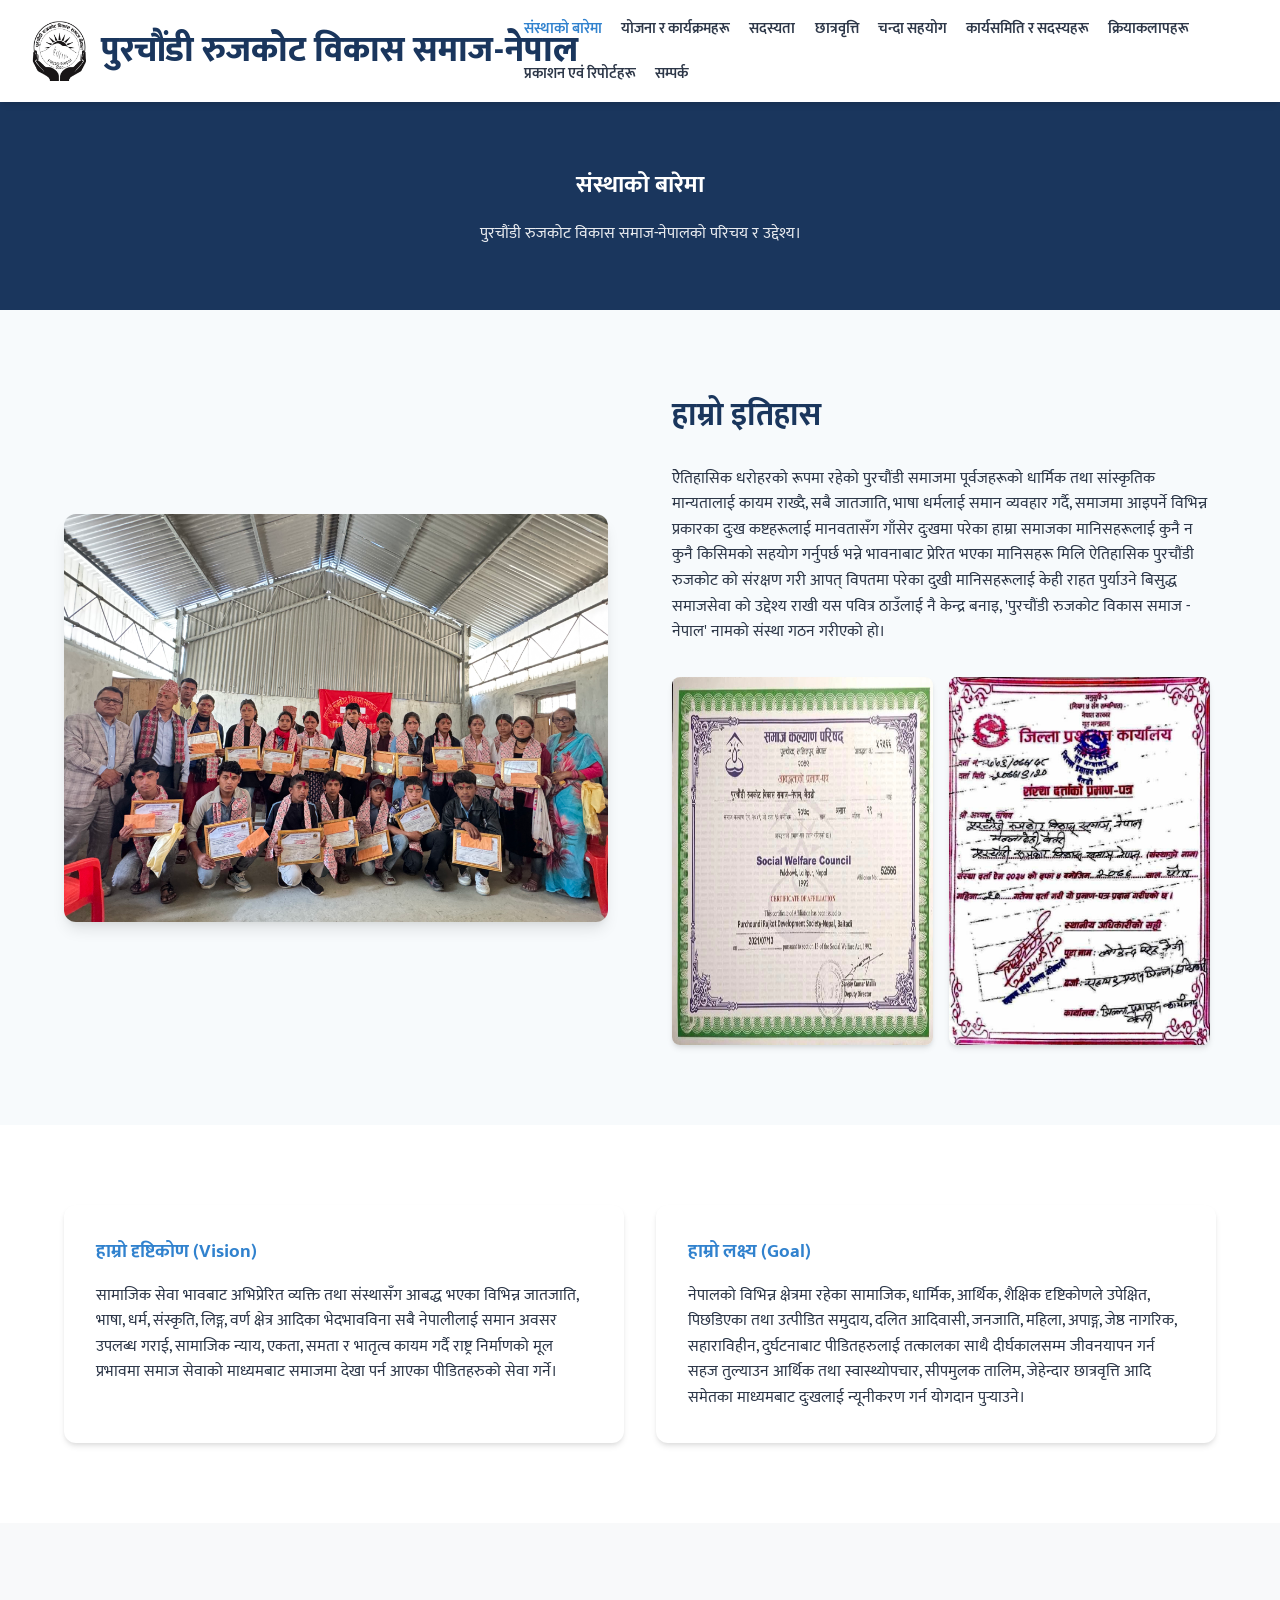
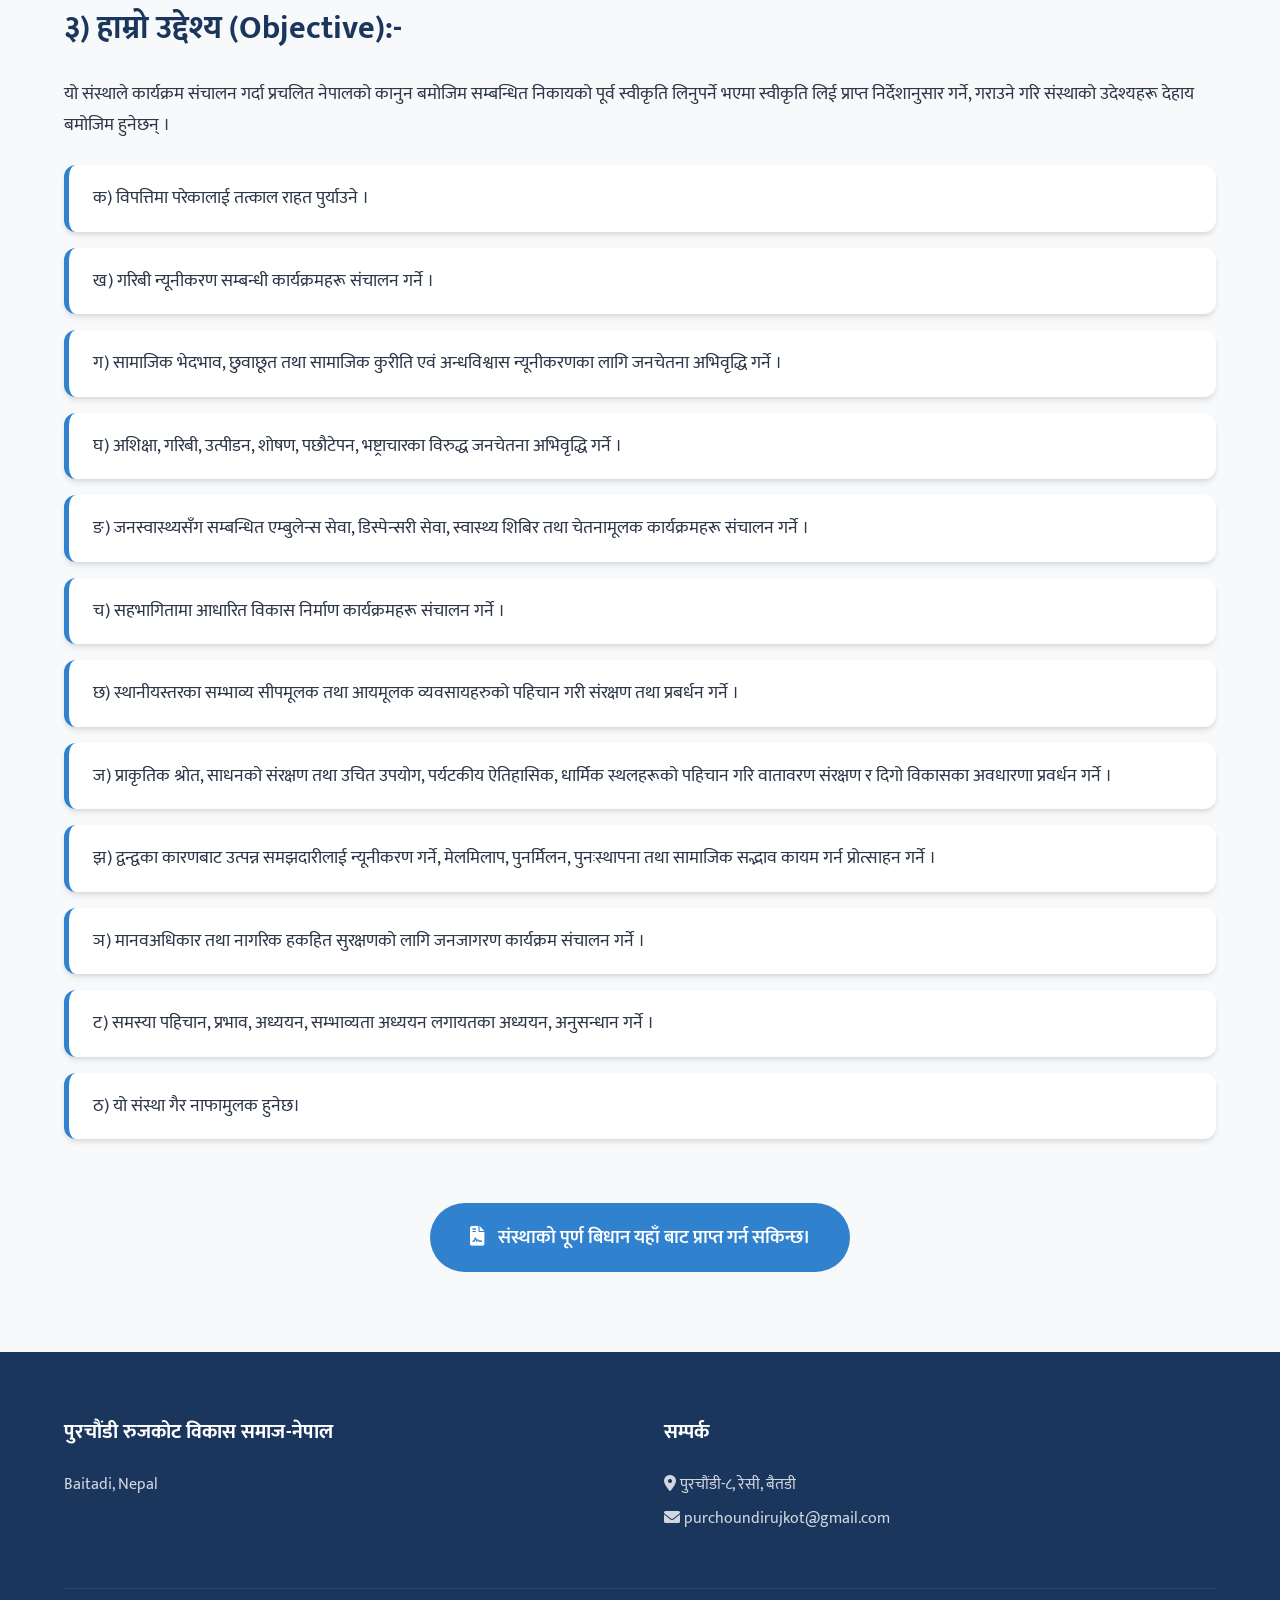
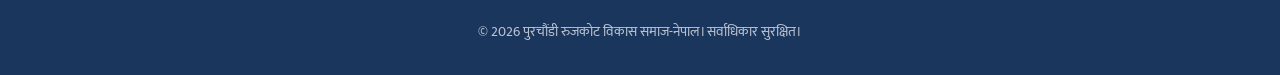
<file: Pages/about.html>
<!DOCTYPE html>
<html lang="ne">

<head>
    <meta charset="UTF-8">
    <meta name="viewport" content="width=device-width, initial-scale=1.0">
    <title>हाम्रो बारेमा | पुरचौंडी रुजकोट विकास समाज-नेपाल</title>

    <!-- Google Fonts -->
    <link rel="preconnect" href="https://fonts.googleapis.com">
    <link rel="preconnect" href="https://fonts.gstatic.com" crossorigin>
    <link href="https://fonts.googleapis.com/css2?family=Mukta:wght@200;300;400;500;600;700;800&display=swap"
        rel="stylesheet">

    <!-- Site Data -->
    <script src="../js/data.js?v=1.0.1"></script>

    <!-- Custom CSS -->
    <link rel="stylesheet" href="../css/style.css?v=1.0.1">

    <!-- Font Awesome -->
    <link rel="stylesheet" href="https://cdnjs.cloudflare.com/ajax/libs/font-awesome/6.0.0/css/all.min.css">
</head>

<body>

    <!-- Header Section -->
    <header>
        <div class="container">
            <nav>
                <div class="logo">
                    <a href="../index.html" class="logo-container">
                        <img src="../images/logo.png" alt="PRDS Nepal Logo">
                        <div class="logo-text">
                            <h1 data-content="settings.siteName">पुरचौंडी रुजकोट विकास समाज-नेपाल</h1>
                            <p data-content="settings.siteSubName"></p>
                        </div>
                    </a>
                </div>
                <ul class="nav-links" id="navLinks">
                    <li><a href="about.html" class="active">संस्थाको बारेमा</a></li>
                    <li><a href="programs.html">योजना र कार्यक्रमहरू</a></li>
                    <li><a href="membership.html">सदस्यता</a></li>
                    <li><a href="scholarship.html">छात्रवृत्ति</a></li>
                    <li><a href="donations.html">चन्दा सहयोग</a></li>
                    <li><a href="committee.html">कार्यसमिति र सदस्यहरू</a></li>
                    <li><a href="activities.html">क्रियाकलापहरू</a></li>
                    <li><a href="reports.html">प्रकाशन एवं रिपोर्टहरू</a></li>
                    <li><a href="contact.html">सम्पर्क</a></li>
                </ul>
                <div class="mobile-menu-btn" onclick="toggleMenu()">
                    <i class="fas fa-bars"></i>
                </div>
            </nav>
        </div>
    </header>

    <!-- Page Header -->
    <section style="background: var(--primary-color); color: white; padding: 4rem 0; text-align: center;">
        <div class="container">
            <h1 data-content="about.pageTitle">संस्थाको बारेमा</h1>
            <p data-content="about.pageSubtitle" style="margin-top: 1rem; opacity: 0.9;">पुरचौंडी रुजकोट विकास
                समाज-नेपालको परिचय र उद्देश्य।</p>
        </div>
    </section>

    <!-- About Main Content -->
    <section>
        <div class="container">
            <div style="display: flex; flex-wrap: wrap; gap: 4rem; align-items: center;">
                <div style="flex: 1; min-width: 300px;">
                    <img src="../images/about-main.jpg" alt="About PRDS"
                        style="border-radius: var(--radius); box-shadow: var(--shadow-lg);">
                </div>
                <div style="flex: 1; min-width: 300px;">
                    <h2 data-content="about.historyTitle"
                        style="font-size: 2rem; color: var(--primary-color); margin-bottom: 1.5rem;">हाम्रो इतिहास</h2>
                    <p data-content="about.historyText">
                        PRDS-Nepal को स्थापना स्थानीय युवाहरूको सक्रियतामा भएको हो। यसले विगत केही वर्षदेखि पुरचौंडी
                        क्षेत्रमा विभिन्न सामाजिक र विकासमूलक कार्यहरू गर्दै आएको छ।
                    </p>
                    <div style="display: flex; gap: 1rem; margin-top: 2rem;">
                        <img src="../images/socialwelfare.jpeg" alt="Social Welfare Certificate" style="width: 48%; border-radius: 8px; box-shadow: var(--shadow); cursor: pointer;" onclick="window.open(this.src)">
                        <img src="../images/registration.jpeg" alt="Registration Certificate" style="width: 48%; border-radius: 8px; box-shadow: var(--shadow); cursor: pointer;" onclick="window.open(this.src)">
                    </div>
                </div>
            </div>
        </div>
    </section>

    <!-- Vision & Mission -->
    <section style="background: white;">
        <div class="container">
            <div class="card-grid">
                <!-- Card 1 -->
                <div class="card" style="padding: 2rem;">
                    <h3 data-content="about.visionTitle" style="color: var(--accent-color); margin-bottom: 1rem;">हाम्रो
                        दृष्टिकोण</h3>
                    <p data-content="about.visionText">एक समृद्ध, शिक्षित र स्वस्थ रुजकोट समाजको निर्माण।</p>
                </div>
                <!-- Card 2 -->
                <div class="card" style="padding: 2rem;">
                    <h3 data-content="about.missionTitle" style="color: var(--accent-color); margin-bottom: 1rem;">
                        हाम्रो लक्ष्य</h3>
                    <p data-content="about.missionText">शिक्षा, स्वास्थ्य, र आर्थिक सशक्तिकरण मार्फत स्थानीय जीवनस्तरमा
                        सुधार ल्याउने।</p>
                </div>
            </div>
        </div>
    </section>
    
    <!-- Objectives -->
    <section style="background: #f8f9fa;">
        <div class="container">
            <h2 data-content="about.objectiveTitle" style="font-size: 2rem; color: var(--primary-color); margin-bottom: 1.5rem;"></h2>
            <p data-content="about.objectiveIntro" style="margin-bottom: 1.5rem; font-size: 1.1rem; line-height: 1.8;"></p>
            <ul data-html="about.objectiveListHTML" class="objective-list">
                <!-- Populated by data.js -->
            </ul>

            <div style="text-align: center; margin-top: 4rem;">
                <a href="https://drive.google.com/file/d/1dcATRolAM9pTUPFv4UpCWvJ4CLljG5RP/view" target="_blank" class="btn btn-primary" style="padding: 1.2rem 2.5rem; font-size: 1.2rem;">
                    <i class="fas fa-file-contract" style="margin-right: 10px;"></i>
                    <span data-content="about.constitutionLinkText">संस्थाको पूर्ण बिधान यहाँ बाट प्राप्त गर्न सकिन्छ।</span>
                </a>
            </div>
        </div>
    </section>

    <!-- Footer -->
    <footer>
        <div class="container">
            <div class="footer-grid">
                <div class="footer-col">
                    <h4 data-content="settings.siteName">पुरचौंडी रुजकोट</h4>
                    <p data-content="settings.siteSubName" style="opacity: 0.8;">पुरचौंडी क्षेत्रको चौतर्फी विकासका लागि
                        समर्पित एक सामाजिक संस्था।</p>
                </div>

                <div class="footer-col">
                    <h4>सम्पर्क</h4>
                    <ul class="footer-links">
                        <li><i class="fas fa-location-dot"></i> पुरचौंडी-८, रेसी, बैतडी</li>
                        <li><i class="fas fa-envelope"></i> purchoundirujkot@gmail.com</li>
                    </ul>
                </div>
            </div>
            <div class="footer-bottom">
                <p data-content="settings.copyright">&copy; २०८० पुरचौंडी रुजकोट विकास समाज-नेपाल। सर्वाधिकार सुरक्षित।
                </p>
            </div>
        </div>
    </footer>

    <!-- Custom JS -->
    <script src="../js/main.js?v=1.0.1"></script>
</body>

</html>
</file>
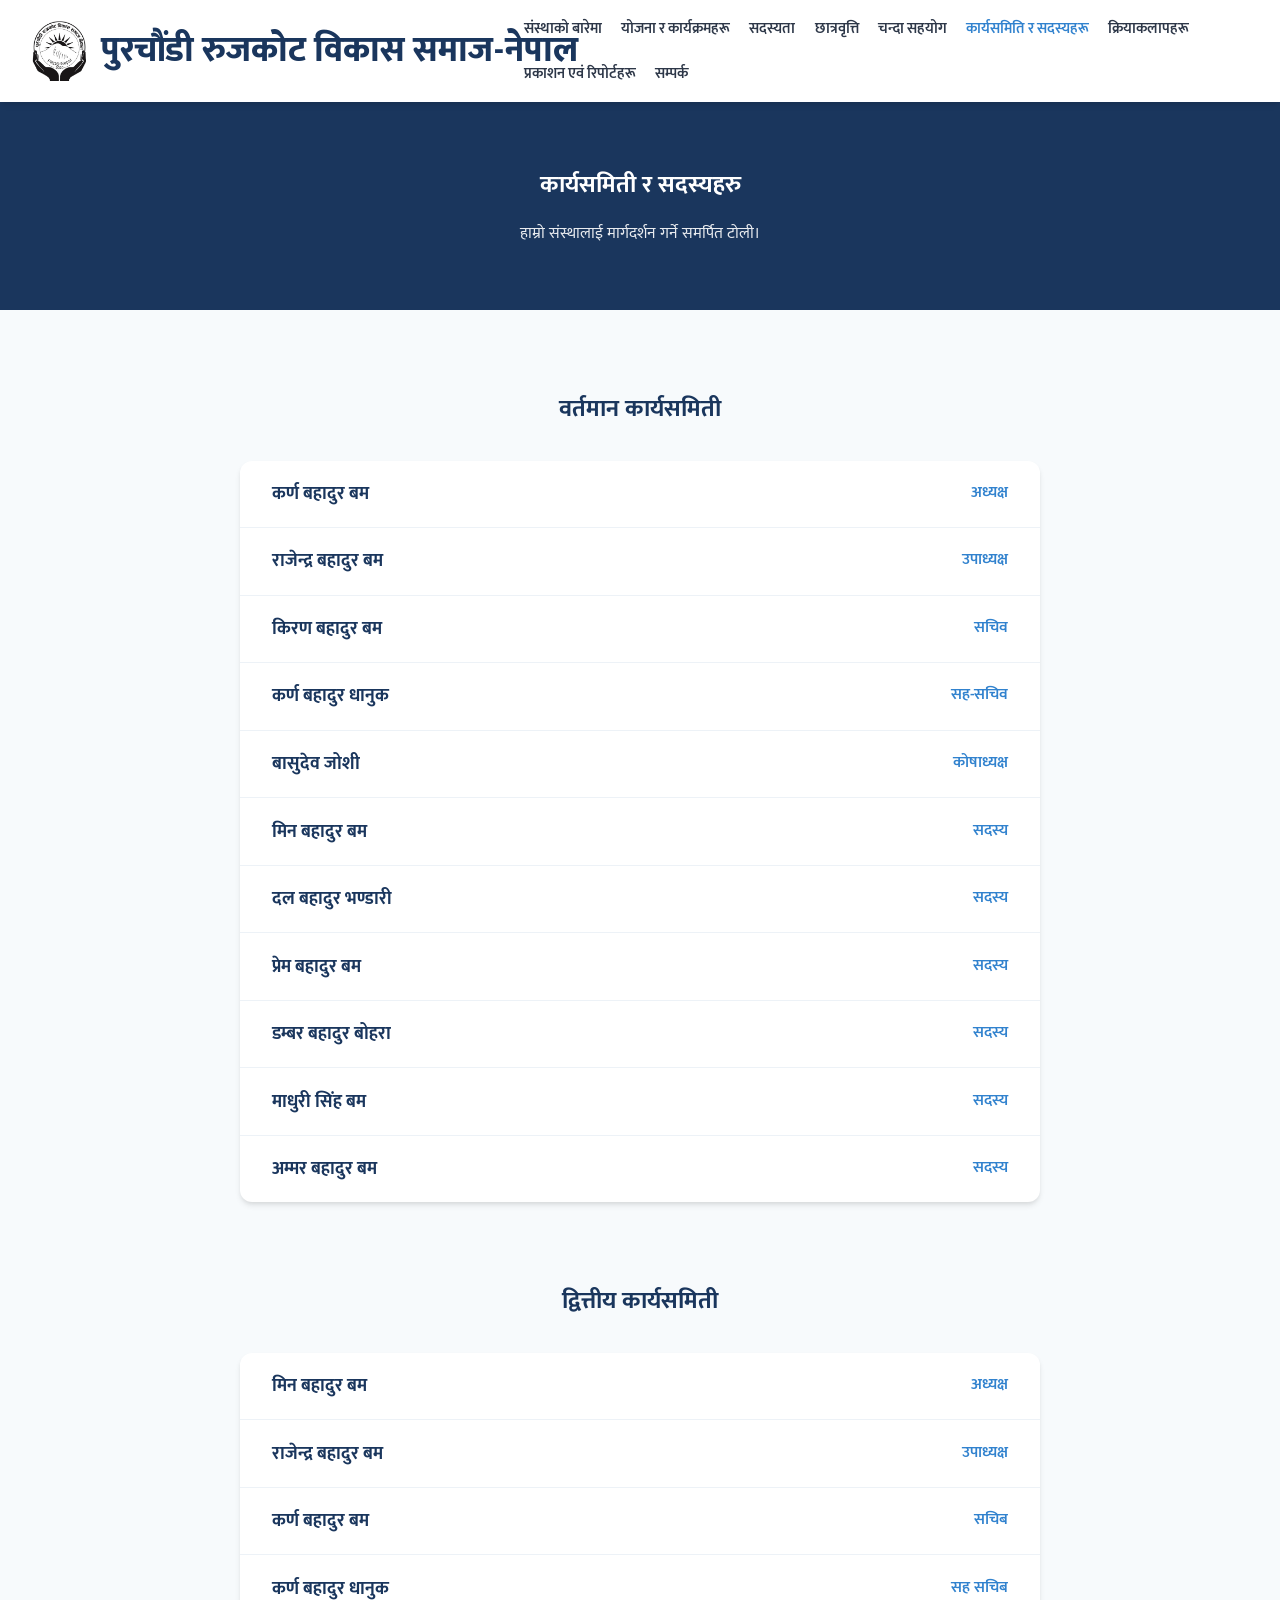
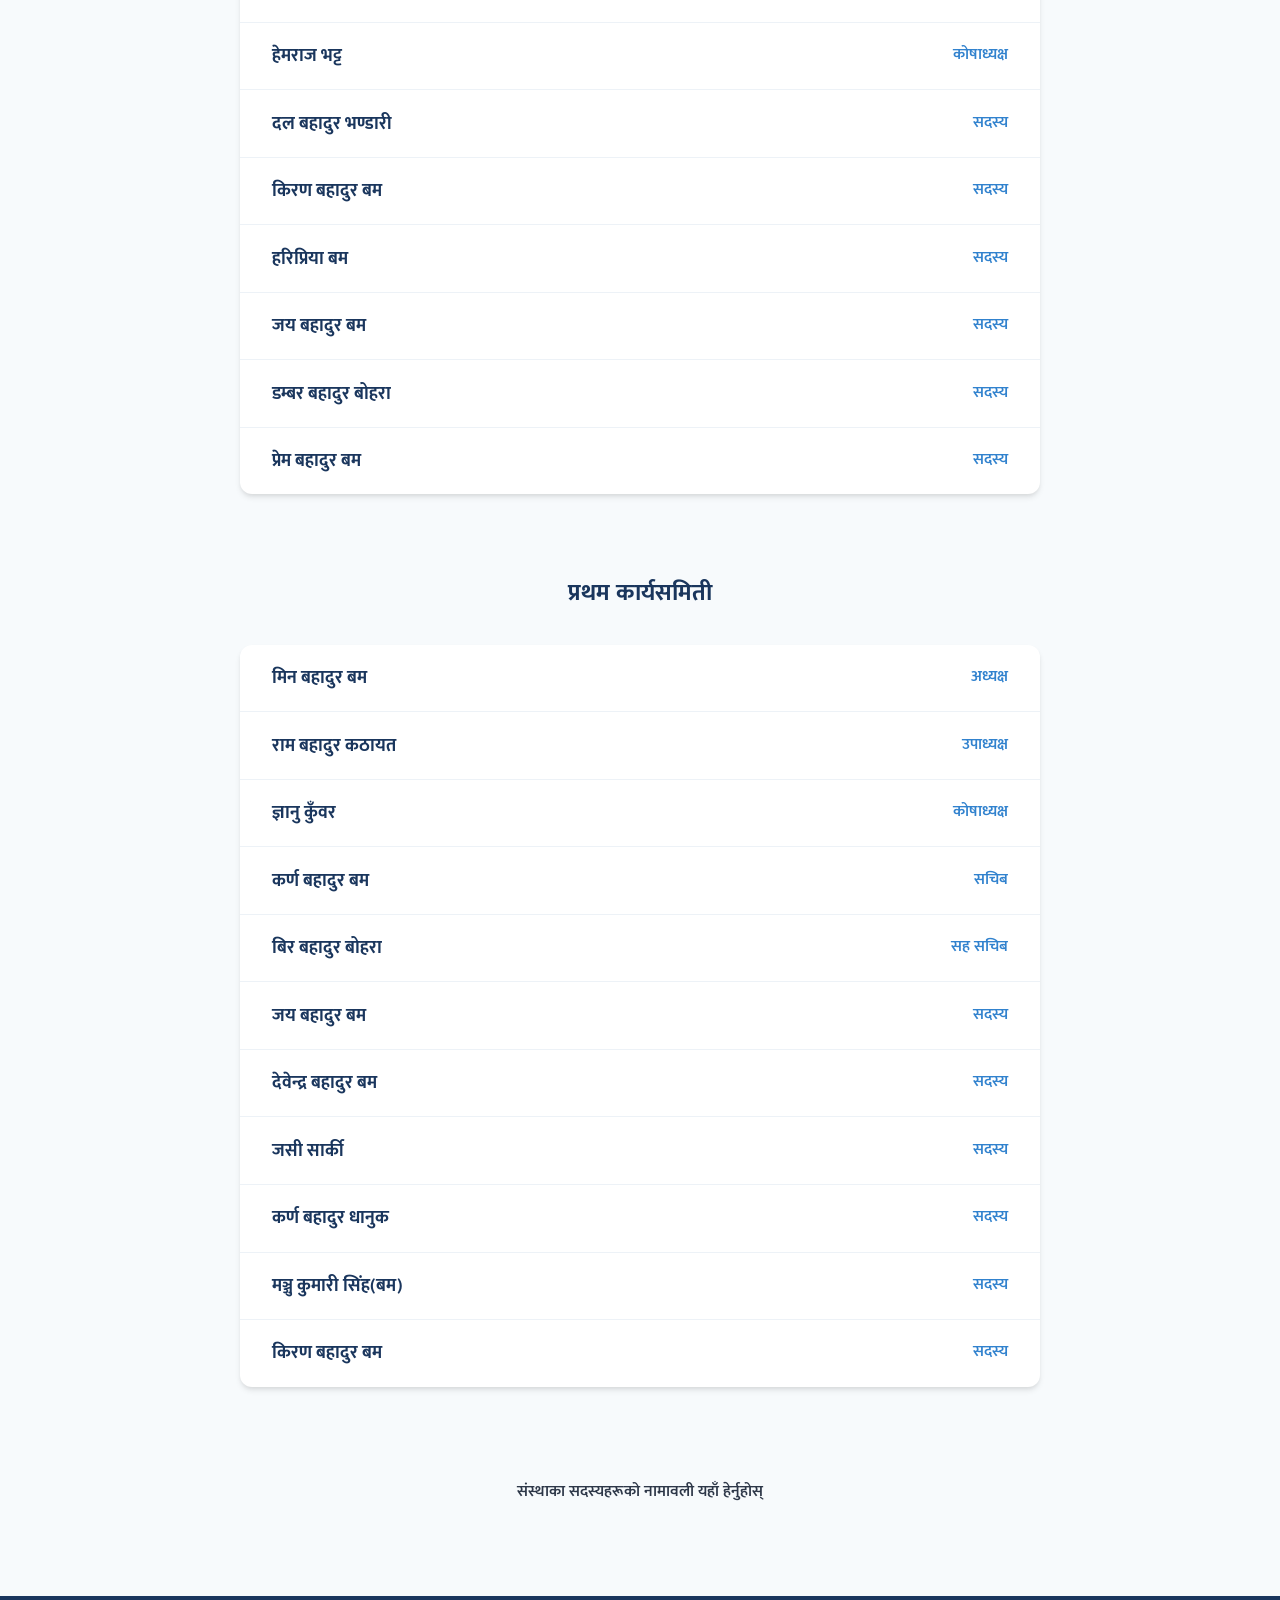
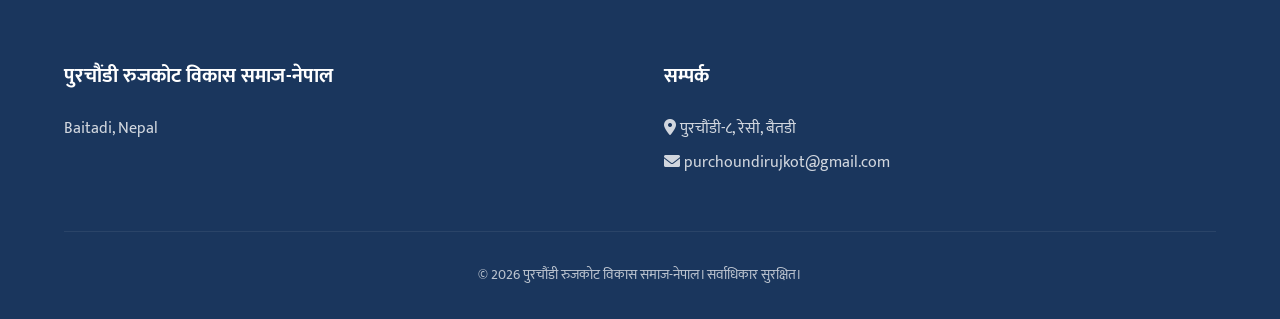
<file: Pages/committee.html>
<!DOCTYPE html>
<html lang="ne">
<head>
    <meta charset="UTF-8">
    <meta name="viewport" content="width=device-width, initial-scale=1.0">
    <title>कार्यसमिती | पुरचौंडी रुजकोट विकास समाज-नेपाल</title>
    
    <!-- Google Fonts -->
    <link rel="preconnect" href="https://fonts.googleapis.com">
    <link rel="preconnect" href="https://fonts.gstatic.com" crossorigin>
    <link href="https://fonts.googleapis.com/css2?family=Mukta:wght@200;300;400;500;600;700;800&display=swap" rel="stylesheet">
    
    <!-- Site Data -->
    <script src="../js/data.js?v=1.0.1"></script>
    
    <!-- Custom CSS -->
    <link rel="stylesheet" href="../css/style.css?v=1.0.1">
    
    <!-- Font Awesome -->
    <link rel="stylesheet" href="https://cdnjs.cloudflare.com/ajax/libs/font-awesome/6.0.0/css/all.min.css">
</head>
<body>

    <header>
        <div class="container">
            <nav>
                <div class="logo">
                    <a href="../index.html" class="logo-container">
                        <img src="../images/logo.png" alt="PRDS Nepal Logo">
                        <div class="logo-text">
                            <h1 data-content="settings.siteName">पुरचौंडी रुजकोट विकास समाज-नेपाल</h1>
                            <p data-content="settings.siteSubName"></p>
                        </div>
                    </a>
                </div>
                <ul class="nav-links" id="navLinks">
                    <li><a href="about.html">संस्थाको बारेमा</a></li>
                    <li><a href="programs.html">योजना र कार्यक्रमहरू</a></li>
                    <li><a href="membership.html">सदस्यता</a></li>
                    <li><a href="scholarship.html">छात्रवृत्ति</a></li>
                    <li><a href="donations.html">चन्दा सहयोग</a></li>
                    <li><a href="committee.html" class="active">कार्यसमिति र सदस्यहरू</a></li>
                    <li><a href="activities.html">क्रियाकलापहरू</a></li>
                    <li><a href="reports.html">प्रकाशन एवं रिपोर्टहरू</a></li>
                    <li><a href="contact.html">सम्पर्क</a></li>
                </ul>
                <div class="mobile-menu-btn" onclick="toggleMenu()">
                    <i class="fas fa-bars"></i>
                </div>
            </nav>
        </div>
    </header>

    <!-- Page Header -->
    <section style="background: var(--primary-color); color: white; padding: 4rem 0; text-align: center;">
        <div class="container">
            <h1>कार्यसमिती र सदस्यहरु</h1>
            <p style="margin-top: 1rem; opacity: 0.9;">हाम्रो संस्थालाई मार्गदर्शन गर्ने समर्पित टोली।</p>
        </div>
    </section>

    <section>
        <div class="container">
            <h2 style="color: var(--primary-color); margin-bottom: 2rem; text-align: center;">वर्तमान कार्यसमिती</h2>
            <div class="committee-list" id="committee-render-list" style="margin-bottom: 5rem;">
                <!-- Members will be rendered here from data.js -->
            </div>

            <h2 style="color: var(--primary-color); margin-bottom: 2rem; text-align: center;">द्वित्तीय कार्यसमिती</h2>
            <div class="committee-list" id="committee-second-render-list" style="margin-bottom: 5rem;">
                <!-- Members will be rendered here from data.js -->
            </div>

            <h2 style="color: var(--primary-color); margin-bottom: 2rem; text-align: center;">प्रथम कार्यसमिती</h2>
            <div class="committee-list" id="committee-first-render-list" style="margin-bottom: 5rem;">
                <!-- Members will be rendered here from data.js -->
            </div>

            <div id="committee-all-members-link"></div>
        </div>
    </section>

    <!-- Footer -->
    <footer>
        <div class="container">
            <div class="footer-grid">
                <div class="footer-col">
                    <h4 data-content="settings.siteName">पुरचौंडी रुजकोट</h4>
                    <p data-content="settings.siteSubName" style="opacity: 0.8;">रुजकोट क्षेत्रको चौतर्फी विकासका लागि समर्पित एक सामाजिक संस्था।</p>
                </div>
                
                <div class="footer-col">
                    <h4>सम्पर्क</h4>
                    <ul class="footer-links">
                        <li><i class="fas fa-location-dot"></i> पुरचौंडी-८, रेसी, बैतडी</li>
                        <li><i class="fas fa-envelope"></i> purchoundirujkot@gmail.com</li>
                    </ul>
                </div>
            </div>
            <div class="footer-bottom">
                <p data-content="settings.copyright">&copy; २०८० पुरचौंडी रुजकोट विकास समाज-नेपाल। सर्वाधिकार सुरक्षित।</p>
            </div>
        </div>
    </footer>

    <!-- Custom JS -->
    <script src="../js/main.js?v=1.0.1"></script>
</body>
</html>
</file>
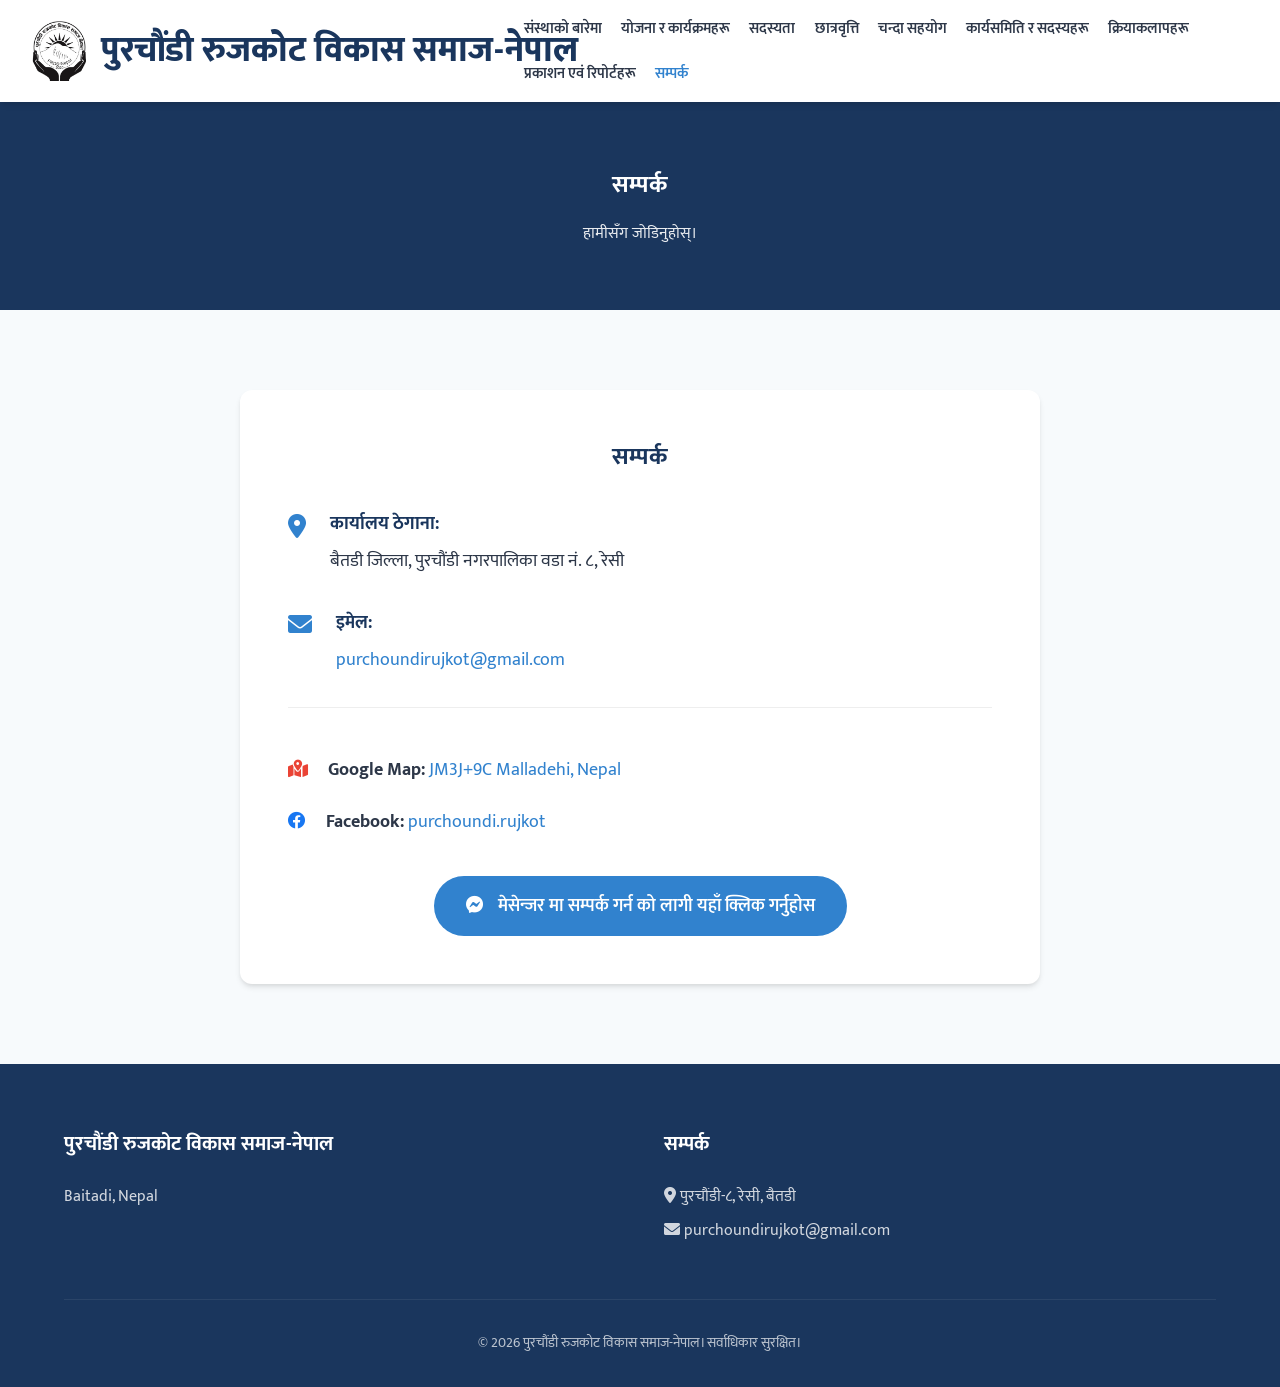
<file: Pages/contact.html>
<!DOCTYPE html>
<html lang="ne">
<head>
    <meta charset="UTF-8">
    <meta name="viewport" content="width=device-width, initial-scale=1.0">
    <title>सम्पर्क | पुरचौंडी रुजकोट विकास समाज-नेपाल</title>
    
    <!-- Google Fonts -->
    <link rel="preconnect" href="https://fonts.googleapis.com">
    <link rel="preconnect" href="https://fonts.gstatic.com" crossorigin>
    <link href="https://fonts.googleapis.com/css2?family=Mukta:wght@200;300;400;500;600;700;800&display=swap" rel="stylesheet">
    
    <!-- Site Data -->
    <script src="../js/data.js?v=1.0.1"></script>

    <!-- Custom CSS -->
    <link rel="stylesheet" href="../css/style.css?v=1.0.1">
    
    <!-- Font Awesome -->
    <link rel="stylesheet" href="https://cdnjs.cloudflare.com/ajax/libs/font-awesome/6.0.0/css/all.min.css">
</head>
<body>

    <!-- Header Section -->
    <header>
        <div class="container">
            <nav>
                <div class="logo">
                    <a href="../index.html" class="logo-container">
                        <img src="../images/logo.png" alt="PRDS Nepal Logo">
                        <div class="logo-text">
                            <h1 data-content="settings.siteName">पुरचौंडी रुजकोट विकास समाज-नेपाल</h1>
                            <p data-content="settings.siteSubName"></p>
                        </div>
                    </a>
                </div>
                <ul class="nav-links" id="navLinks">
                    <li><a href="about.html">संस्थाको बारेमा</a></li>
                    <li><a href="programs.html">योजना र कार्यक्रमहरू</a></li>
                    <li><a href="membership.html">सदस्यता</a></li>
                    <li><a href="scholarship.html">छात्रवृत्ति</a></li>
                    <li><a href="donations.html">चन्दा सहयोग</a></li>
                    <li><a href="committee.html">कार्यसमिति र सदस्यहरू</a></li>
                    <li><a href="activities.html">क्रियाकलापहरू</a></li>
                    <li><a href="reports.html">प्रकाशन एवं रिपोर्टहरू</a></li>
                    <li><a href="contact.html" class="active">सम्पर्क</a></li>
                </ul>
                <div class="mobile-menu-btn" onclick="toggleMenu()">
                    <i class="fas fa-bars"></i>
                </div>
            </nav>
        </div>
    </header>

    <!-- Page Header -->
    <section style="background: var(--primary-color); color: white; padding: 4rem 0; text-align: center;">
        <div class="container">
            <h1>सम्पर्क</h1>
            <p style="margin-top: 1rem; opacity: 0.9;">हामीसँग जोडिनुहोस्।</p>
        </div>
    </section>

    <!-- Contact Content -->
    <section>
        <div class="container">
            <div style="max-width: 800px; margin: 0 auto; background: var(--white); padding: 3rem; border-radius: var(--radius); box-shadow: var(--shadow);">
                <h2 style="color: var(--primary-color); margin-bottom: 2rem; text-align: center;" data-content="contact.title">सम्पर्क जानकारी</h2>
                
                <div style="font-size: 1.15rem; color: var(--text-color);">
                    <div style="display: flex; align-items: start; margin-bottom: 2rem;">
                        <i class="fas fa-location-dot" style="color: var(--accent-color); font-size: 1.5rem; margin-right: 1.5rem; margin-top: 0.3rem;"></i>
                        <div>
                            <strong style="display: block; margin-bottom: 0.5rem; color: var(--primary-color);">कार्यालय ठेगाना:</strong>
                            <span data-content="contact.address">बैतडी जिल्ला, पुरचौंडी नगरपालिका वडा नं. ८, रेसी</span>
                        </div>
                    </div>

                    <div style="display: flex; align-items: start; margin-bottom: 2rem;">
                        <i class="fas fa-envelope" style="color: var(--accent-color); font-size: 1.5rem; margin-right: 1.5rem; margin-top: 0.3rem;"></i>
                        <div>
                            <strong style="display: block; margin-bottom: 0.5rem; color: var(--primary-color);">इमेल:</strong>
                            <a href="mailto:purchoundirujkot@gmail.com" data-content="contact.email" style="color: var(--accent-color);">purchoundirujkot@gmail.com</a>
                        </div>
                    </div>
                </div>

                <div data-html="contact.customHTML" style="border-top: 1px solid #eee; margin-top: 2rem; padding-top: 1rem;">
                    <!-- Social links and Google Map from data.js will appear here -->
                </div>
            </div>
        </div>
    </section>

    <!-- Footer -->
    <footer>
        <div class="container">
            <div class="footer-grid">
                <div class="footer-col">
                    <h4 data-content="settings.siteName">पुरचौंडी रुजकोट</h4>
                    <p data-content="settings.siteSubName" style="opacity: 0.8;">रुजकोट क्षेत्रको चौतर्फी विकासका लागि समर्पित एक सामाजिक संस्था।</p>
                </div>
                
                <div class="footer-col">
                    <h4>सम्पर्क</h4>
                    <ul class="footer-links">
                        <li><i class="fas fa-location-dot"></i> पुरचौंडी-८, रेसी, बैतडी</li>
                        <li><i class="fas fa-envelope"></i> purchoundirujkot@gmail.com</li>
                    </ul>
                </div>
            </div>
            <div class="footer-bottom">
                <p data-content="settings.copyright">&copy; २०८० पुरचौंडी रुजकोट विकास समाज-नेपाल। सर्वाधिकार सुरक्षित।</p>
            </div>
        </div>
    </footer>

    <!-- Custom JS -->
    <script src="../js/main.js?v=1.0.1"></script>
</body>
</html>
</file>
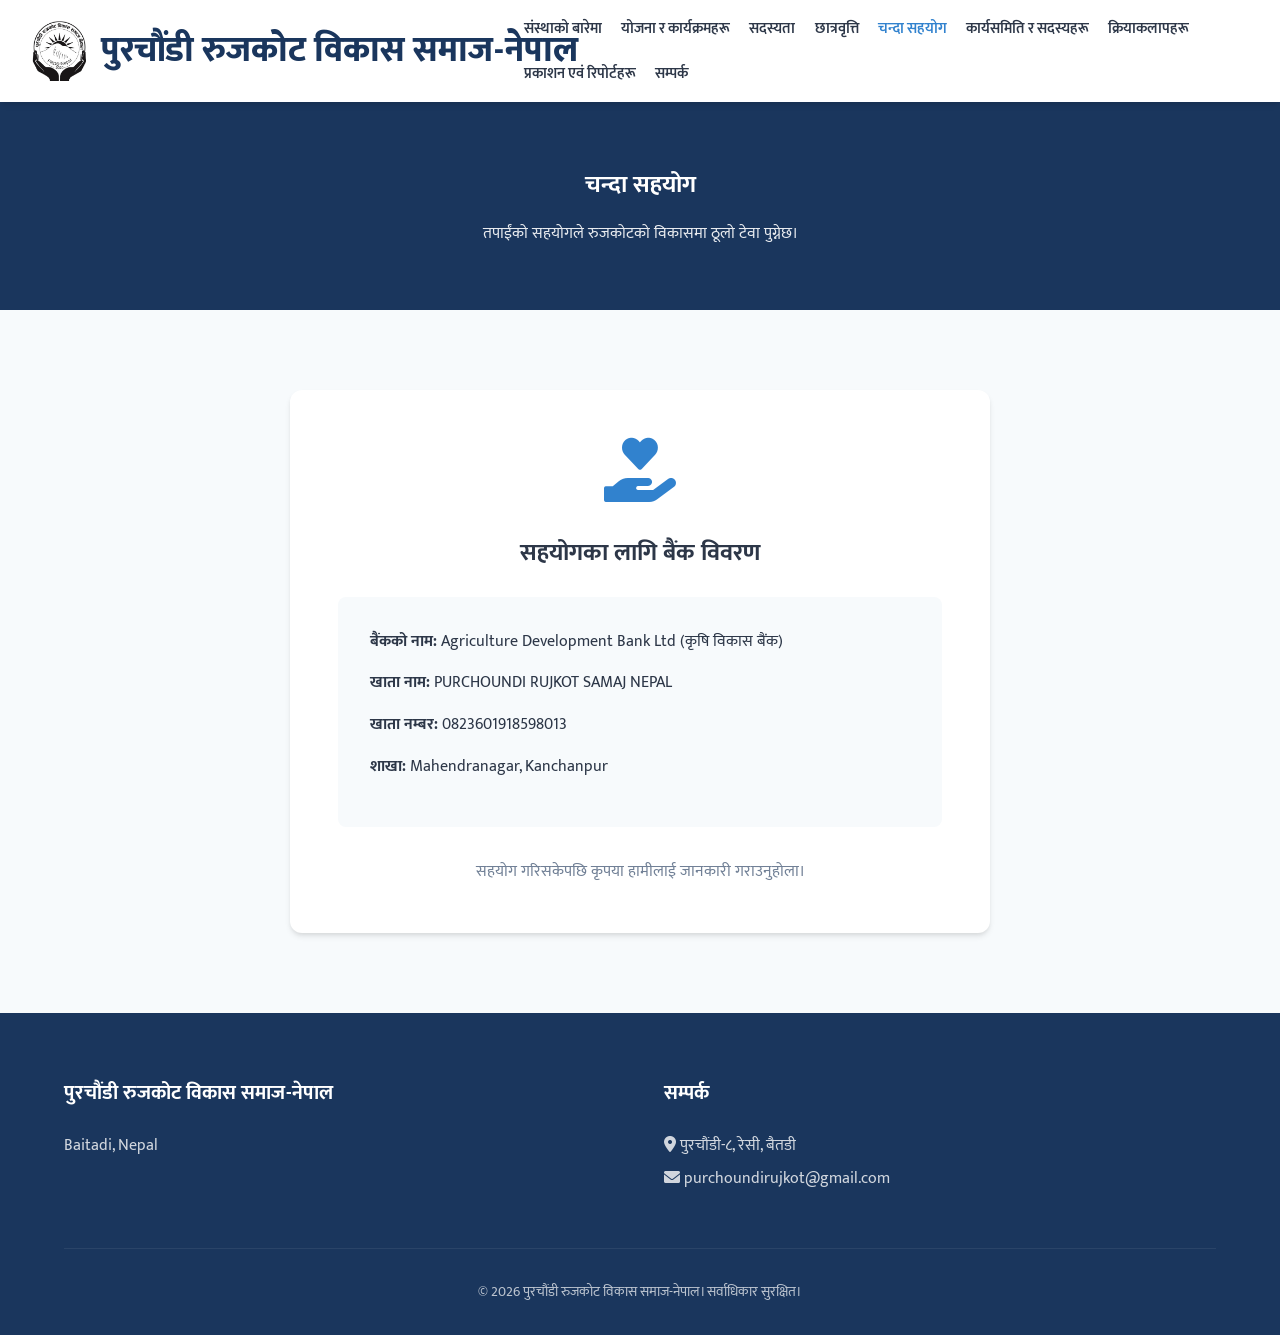
<file: Pages/donations.html>
<!DOCTYPE html>
<html lang="ne">
<head>
    <meta charset="UTF-8">
    <meta name="viewport" content="width=device-width, initial-scale=1.0">
    <title>चन्दा सहयोग | पुरचौंडी रुजकोट विकास समाज-नेपाल</title>
    
    <!-- Google Fonts -->
    <link rel="preconnect" href="https://fonts.googleapis.com">
    <link rel="preconnect" href="https://fonts.gstatic.com" crossorigin>
    <link href="https://fonts.googleapis.com/css2?family=Mukta:wght@200;300;400;500;600;700;800&display=swap" rel="stylesheet">
    
    <!-- Site Data -->
    <script src="../js/data.js?v=1.0.1"></script>

    <!-- Custom CSS -->
    <link rel="stylesheet" href="../css/style.css?v=1.0.1">
    
    <!-- Font Awesome -->
    <link rel="stylesheet" href="https://cdnjs.cloudflare.com/ajax/libs/font-awesome/6.0.0/css/all.min.css">
</head>
<body>

    <!-- Header Section -->
    <header>
        <div class="container">
            <nav>
                <div class="logo">
                    <a href="../index.html" class="logo-container">
                        <img src="../images/logo.png" alt="PRDS Nepal Logo">
                        <div class="logo-text">
                            <h1 data-content="settings.siteName">पुरचौंडी रुजकोट विकास समाज-नेपाल</h1>
                            <p data-content="settings.siteSubName"></p>
                        </div>
                    </a>
                </div>
                <ul class="nav-links" id="navLinks">
                    <li><a href="about.html">संस्थाको बारेमा</a></li>
                    <li><a href="programs.html">योजना र कार्यक्रमहरू</a></li>
                    <li><a href="membership.html">सदस्यता</a></li>
                    <li><a href="scholarship.html">छात्रवृत्ति</a></li>
                    <li><a href="donations.html" class="active">चन्दा सहयोग</a></li>
                    <li><a href="committee.html">कार्यसमिति र सदस्यहरू</a></li>
                    <li><a href="activities.html">क्रियाकलापहरू</a></li>
                    <li><a href="reports.html">प्रकाशन एवं रिपोर्टहरू</a></li>
                    <li><a href="contact.html">सम्पर्क</a></li>
                </ul>
                <div class="mobile-menu-btn" onclick="toggleMenu()">
                    <i class="fas fa-bars"></i>
                </div>
            </nav>
        </div>
    </header>

    <!-- Page Header -->
    <section style="background: var(--primary-color); color: white; padding: 4rem 0; text-align: center;">
        <div class="container">
            <h1>चन्दा सहयोग</h1>
            <p style="margin-top: 1rem; opacity: 0.9;">तपाईंको सहयोगले रुजकोटको विकासमा ठूलो टेवा पुग्नेछ।</p>
        </div>
    </section>

    <!-- Donation Content -->
    <section>
        <div class="container">
            <div style="max-width: 700px; margin: 0 auto;">
                <div class="card" style="padding: 3rem; text-align: center;">
                    <i class="fas fa-hand-holding-heart" style="font-size: 4rem; color: var(--accent-color); margin-bottom: 2rem;"></i>
                    <h2 style="margin-bottom: 1.5rem;">सहयोगका लागि बैंक विवरण</h2>
                    <div style="background: #f7fafc; padding: 2rem; border-radius: 8px; text-align: left;">
                        <p style="margin-bottom: 1rem;"><strong>बैंकको नाम:</strong> <span data-content="donations.bankName"></span></p>
                        <p style="margin-bottom: 1rem;"><strong>खाता नाम:</strong> <span data-content="donations.accountName"></span></p>
                        <p style="margin-bottom: 1rem;"><strong>खाता नम्बर:</strong> <span data-content="donations.accountNumber"></span></p>
                        <p style="margin-bottom: 1rem;"><strong>शाखा:</strong> <span data-content="donations.branch"></span></p>
                    </div>
                    <p style="margin-top: 2rem; color: var(--text-muted);">सहयोग गरिसकेपछि कृपया हामीलाई जानकारी गराउनुहोला।</p>
                </div>
            </div>
        </div>
    </section>

    <!-- Footer -->
    <footer>
        <div class="container">
            <div class="footer-grid">
                <div class="footer-col">
                    <h4 data-content="settings.siteName">पुरचौंडी रुजकोट</h4>
                    <p data-content="settings.siteSubName" style="opacity: 0.8;">रुजकोट क्षेत्रको चौतर्फी विकासका लागि समर्पित एक सामाजिक संस्था।</p>
                </div>
                
                <div class="footer-col">
                    <h4>सम्पर्क</h4>
                    <ul class="footer-links">
                        <li><i class="fas fa-location-dot"></i> पुरचौंडी-८, रेसी, बैतडी</li>
                        <li><i class="fas fa-envelope"></i> purchoundirujkot@gmail.com</li>
                    </ul>
                </div>
            </div>
            <div class="footer-bottom">
                <p data-content="settings.copyright">&copy; २०८० पुरचौंडी रुजकोट विकास समाज-नेपाल। सर्वाधिकार सुरक्षित।</p>
            </div>
        </div>
    </footer>

    <!-- Custom JS -->
    <script src="../js/main.js?v=1.0.1"></script>
</body>
</html>
</file>
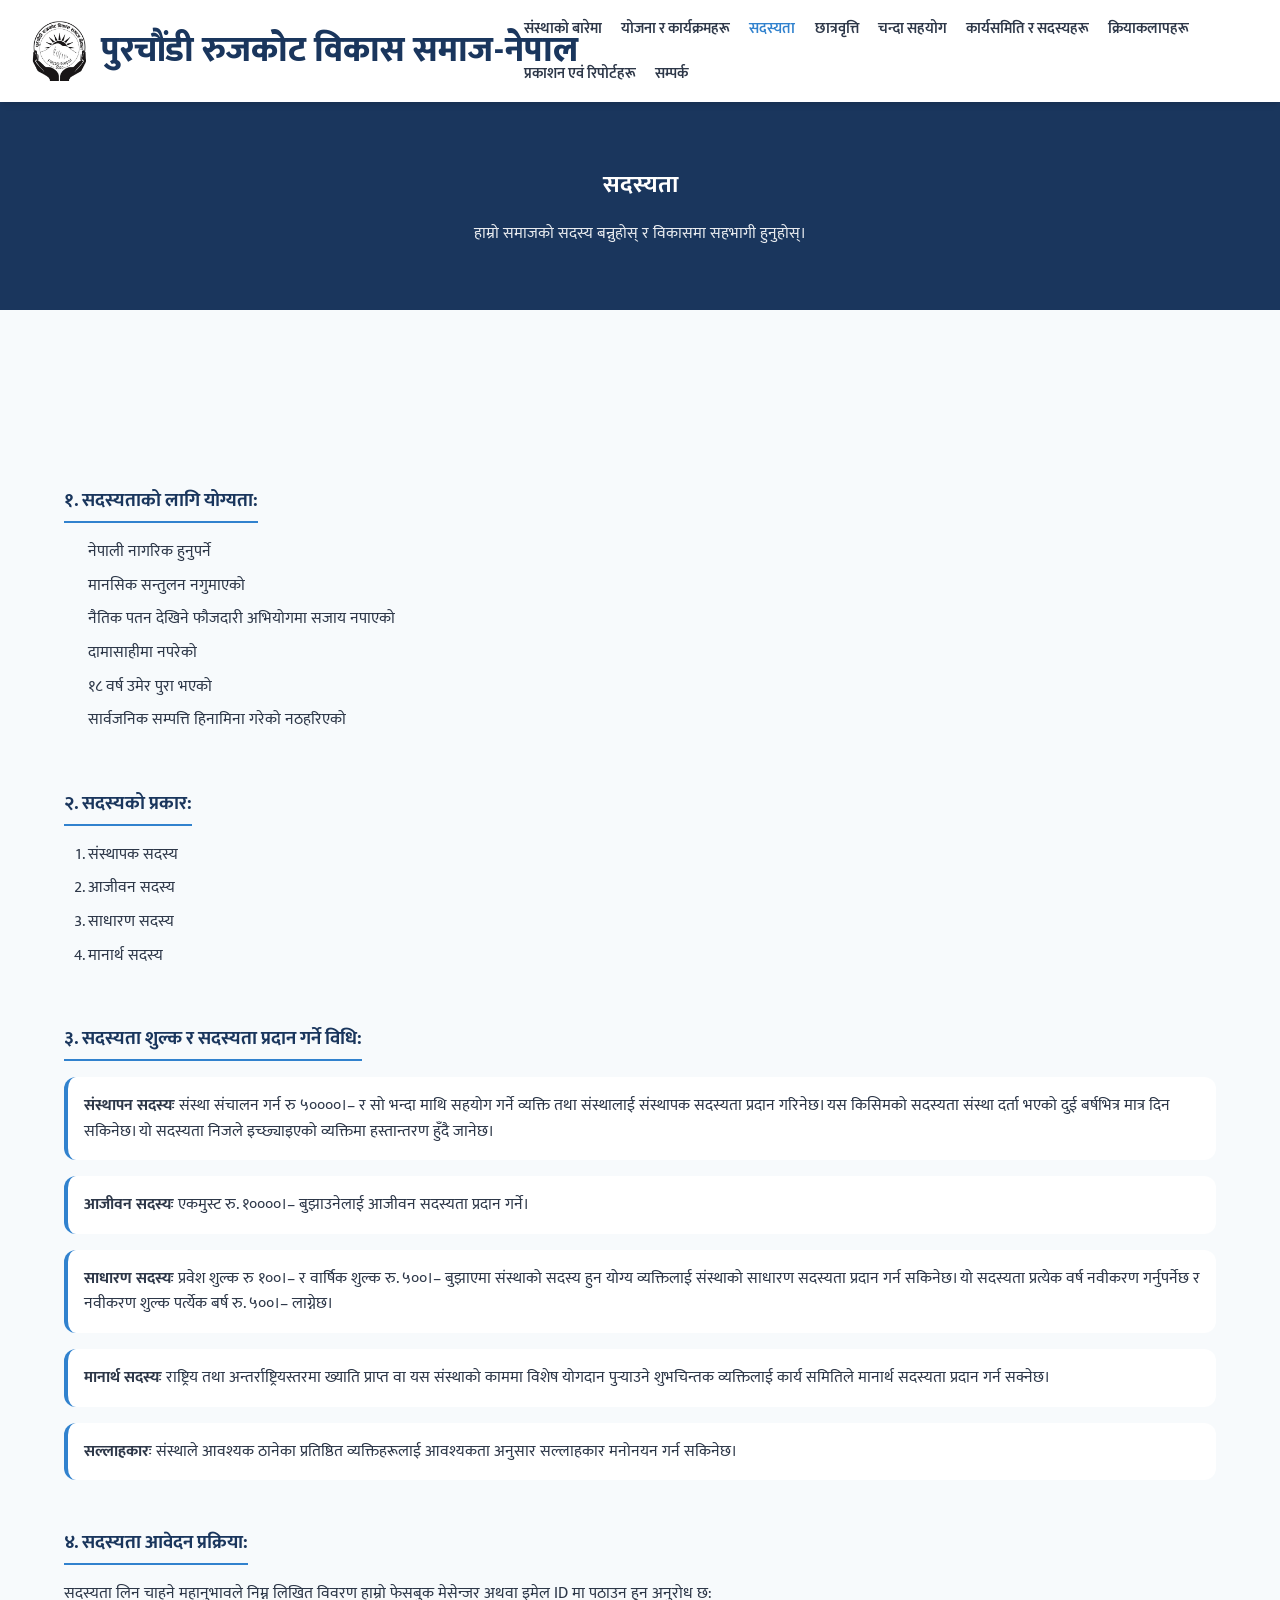
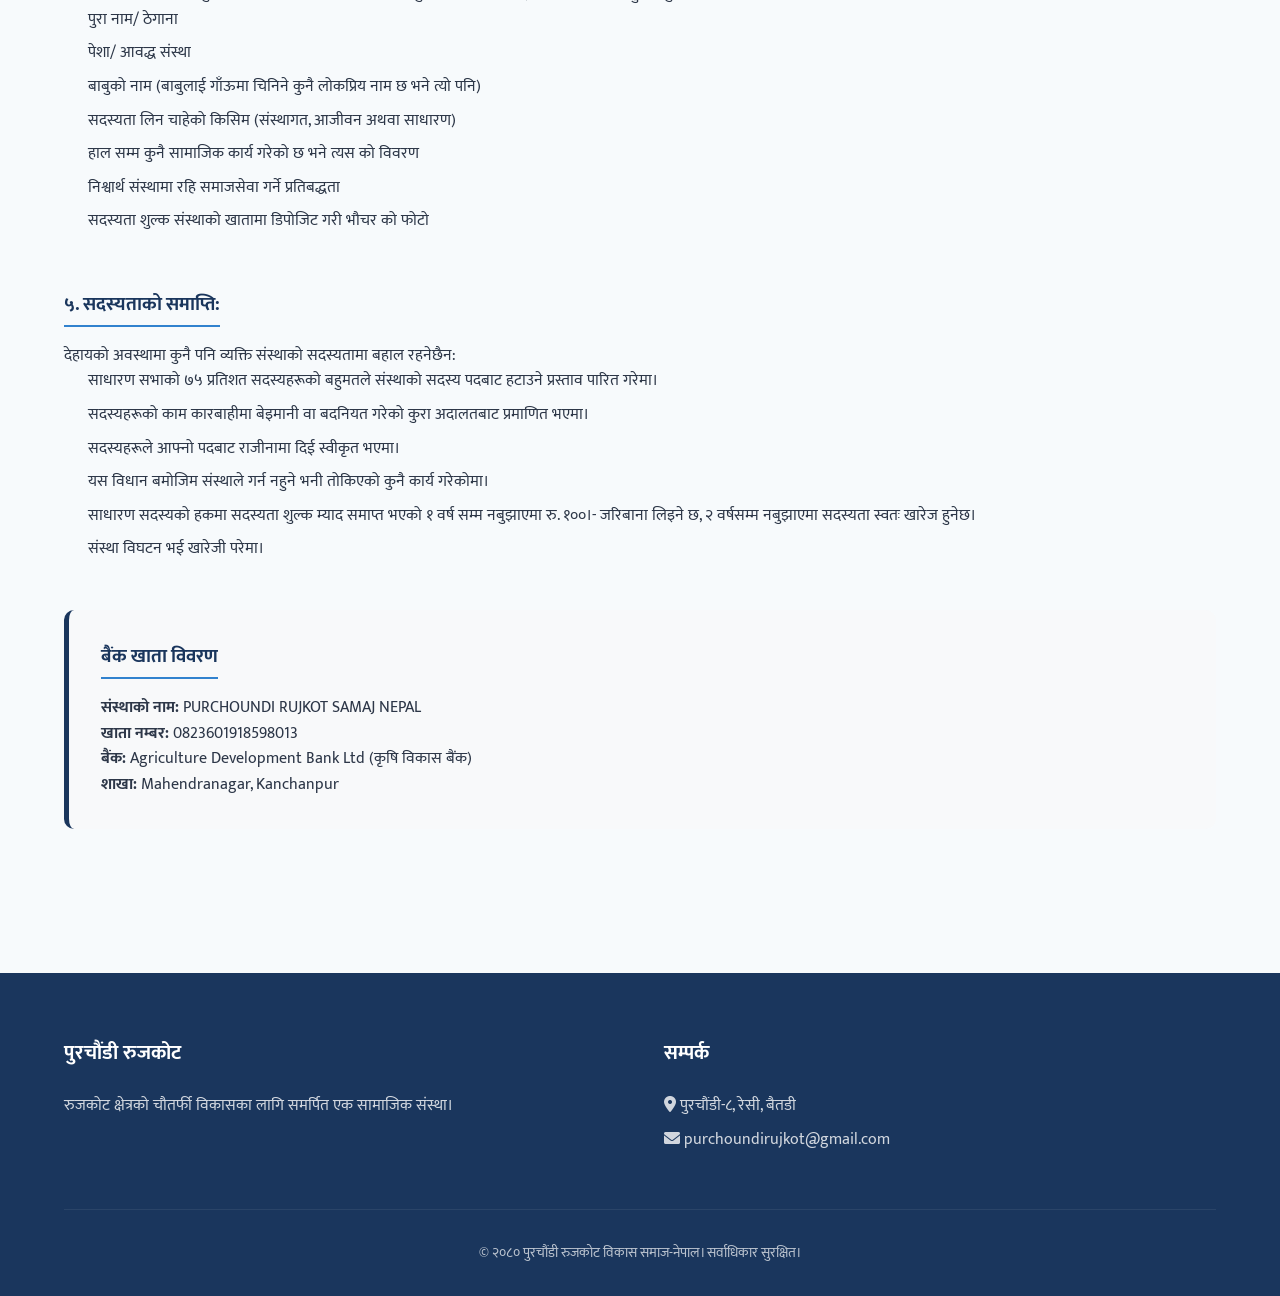
<file: Pages/membership.html>
<!DOCTYPE html>
<html lang="ne">
<head>
    <meta charset="UTF-8">
    <meta name="viewport" content="width=device-width, initial-scale=1.0">
    <title>सदस्यता | पुरचौंडी रुजकोट विकास समाज-नेपाल</title>
    <link rel="preconnect" href="https://fonts.googleapis.com">
    <link rel="preconnect" href="https://fonts.gstatic.com" crossorigin>
    <link href="https://fonts.googleapis.com/css2?family=Mukta:wght@200;300;400;500;600;700;800&display=swap" rel="stylesheet">
    <link rel="stylesheet" href="../css/style.css?v=1.0.1">
    <link rel="stylesheet" href="https://cdnjs.cloudflare.com/ajax/libs/font-awesome/6.0.0/css/all.min.css">
    
    <!-- Site Data -->
    <script src="../js/data.js?v=1.0.1"></script>
</head>
<body>
    <header>
        <div class="container">
            <nav>
                <div class="logo">
                    <a href="../index.html" class="logo-container">
                        <img src="../images/logo.png" alt="PRDS Nepal Logo">
                        <div class="logo-text">
                            <h1 data-content="settings.siteName">पुरचौंडी रुजकोट विकास समाज-नेपाल</h1>
                            <p data-content="settings.siteSubName"></p>
                        </div>
                    </a>
                </div>
                <ul class="nav-links" id="navLinks">
                    <li><a href="about.html">संस्थाको बारेमा</a></li>
                    <li><a href="programs.html">योजना र कार्यक्रमहरू</a></li>
                    <li><a href="membership.html" class="active">सदस्यता</a></li>
                    <li><a href="scholarship.html">छात्रवृत्ति</a></li>
                    <li><a href="donations.html">चन्दा सहयोग</a></li>
                    <li><a href="committee.html">कार्यसमिति र सदस्यहरू</a></li>
                    <li><a href="activities.html">क्रियाकलापहरू</a></li>
                    <li><a href="reports.html">प्रकाशन एवं रिपोर्टहरू</a></li>
                    <li><a href="contact.html">सम्पर्क</a></li>
                </ul>
                <div class="mobile-menu-btn" onclick="toggleMenu()">
                    <i class="fas fa-bars"></i>
                </div>
            </nav>
        </div>
    </header>

    <section style="background: var(--primary-color); color: white; padding: 4rem 0; text-align: center;">
        <div class="container">
            <h1 data-content="membership.title">सदस्यता</h1>
            <p style="margin-top: 1rem; opacity: 0.9;">हाम्रो समाजको सदस्य बन्नुहोस् र विकासमा सहभागी हुनुहोस्।</p>
        </div>
    </section>

    <section>
        <div class="container" style="padding: 4rem 0;">
            <div data-html="membership.customHTML" class="membership-details">
                <!-- Content will be loaded from data.js -->
            </div>
        </div>
    </section>

    <footer>
        <div class="container">
            <div class="footer-grid">
                <div class="footer-col">
                    <h4>पुरचौंडी रुजकोट</h4>
                    <p style="opacity: 0.8;">रुजकोट क्षेत्रको चौतर्फी विकासका लागि समर्पित एक सामाजिक संस्था।</p>
                </div>
                
                <div class="footer-col">
                    <h4>सम्पर्क</h4>
                    <ul class="footer-links">
                        <li><i class="fas fa-location-dot"></i> पुरचौंडी-८, रेसी, बैतडी</li>
                        <li><i class="fas fa-envelope"></i> purchoundirujkot@gmail.com</li>
                    </ul>
                </div>
            </div>
            <div class="footer-bottom">
                <p>&copy; २०८० पुरचौंडी रुजकोट विकास समाज-नेपाल। सर्वाधिकार सुरक्षित।</p>
            </div>
        </div>
    </footer>
    <script src="../js/main.js?v=1.0.1"></script>
</body>
</html>
</file>
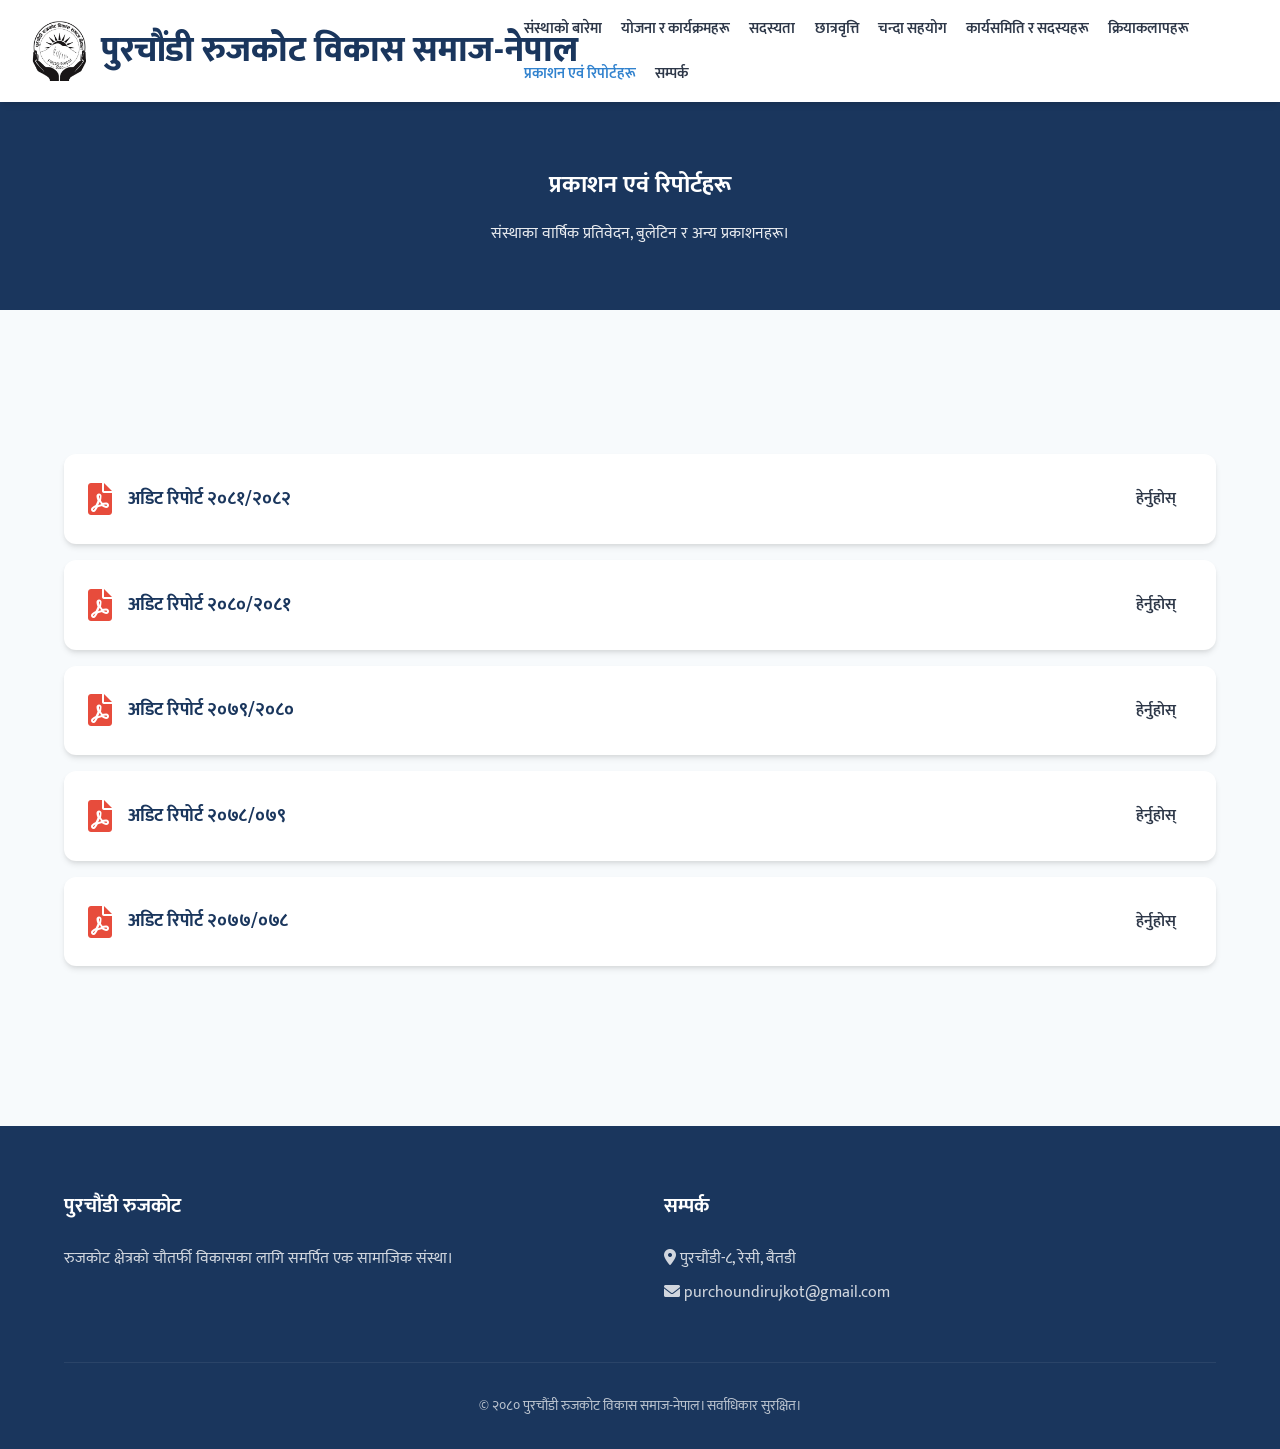
<file: Pages/reports.html>
<!DOCTYPE html>
<html lang="ne">
<head>
    <meta charset="UTF-8">
    <meta name="viewport" content="width=device-width, initial-scale=1.0">
    <title>प्रकाशन एवं रिपोर्टहरू | पुरचौंडी रुजकोट विकास समाज-नेपाल</title>
    <link rel="preconnect" href="https://fonts.googleapis.com">
    <link rel="preconnect" href="https://fonts.gstatic.com" crossorigin>
    <link href="https://fonts.googleapis.com/css2?family=Mukta:wght@200;300;400;500;600;700;800&display=swap" rel="stylesheet">
    <link rel="stylesheet" href="../css/style.css?v=1.0.1">
    <link rel="stylesheet" href="https://cdnjs.cloudflare.com/ajax/libs/font-awesome/6.0.0/css/all.min.css">
    
    <!-- Site Data -->
    <script src="../js/data.js?v=1.0.1"></script>
</head>
<body>
    <header>
        <div class="container">
            <nav>
                <div class="logo">
                    <a href="../index.html" class="logo-container">
                        <img src="../images/logo.png" alt="PRDS Nepal Logo">
                        <div class="logo-text">
                            <h1 data-content="settings.siteName">पुरचौंडी रुजकोट विकास समाज-नेपाल</h1>
                            <p data-content="settings.siteSubName"></p>
                        </div>
                    </a>
                </div>
                <ul class="nav-links" id="navLinks">
                    <li><a href="about.html">संस्थाको बारेमा</a></li>
                    <li><a href="programs.html">योजना र कार्यक्रमहरू</a></li>
                    <li><a href="membership.html">सदस्यता</a></li>
                    <li><a href="scholarship.html">छात्रवृत्ति</a></li>
                    <li><a href="donations.html">चन्दा सहयोग</a></li>
                    <li><a href="committee.html">कार्यसमिति र सदस्यहरू</a></li>
                    <li><a href="activities.html">क्रियाकलापहरू</a></li>
                    <li><a href="reports.html" class="active">प्रकाशन एवं रिपोर्टहरू</a></li>
                    <li><a href="contact.html">सम्पर्क</a></li>
                </ul>
                <div class="mobile-menu-btn" onclick="toggleMenu()">
                    <i class="fas fa-bars"></i>
                </div>
            </nav>
        </div>
    </header>

    <section style="background: var(--primary-color); color: white; padding: 4rem 0; text-align: center;">
        <div class="container">
            <h1 data-content="reports.title">प्रकाशन एवं रिपोर्टहरू</h1>
            <p style="margin-top: 1rem; opacity: 0.9;">संस्थाका वार्षिक प्रतिवेदन, बुलेटिन र अन्य प्रकाशनहरू।</p>
        </div>
    </section>

    <section>
        <div class="container" style="padding: 4rem 0;">
            <div id="reports-render-list">
                <!-- Reports will be rendered here from data.js -->
            </div>
        </div>
    </section>

    <footer>
        <div class="container">
            <div class="footer-grid">
                <div class="footer-col">
                    <h4>पुरचौंडी रुजकोट</h4>
                    <p style="opacity: 0.8;">रुजकोट क्षेत्रको चौतर्फी विकासका लागि समर्पित एक सामाजिक संस्था।</p>
                </div>
                
                <div class="footer-col">
                    <h4>सम्पर्क</h4>
                    <ul class="footer-links">
                        <li><i class="fas fa-location-dot"></i> पुरचौंडी-८, रेसी, बैतडी</li>
                        <li><i class="fas fa-envelope"></i> purchoundirujkot@gmail.com</li>
                    </ul>
                </div>
            </div>
            <div class="footer-bottom">
                <p>&copy; २०८० पुरचौंडी रुजकोट विकास समाज-नेपाल। सर्वाधिकार सुरक्षित।</p>
            </div>
        </div>
    </footer>
    <script src="../js/main.js?v=1.0.1"></script>
</body>
</html>
</file>
<file: css/style.css>
/* 
   Purchoundi-Rujkot Development Society - Nepal
   Main Stylesheet
   Designed for simplicity and elegance.
*/

:root {
    --primary-color: #1a365d;
    --primary-light: #2c5282;
    --accent-color: #3182ce;
    --text-color: #2d3748;
    --text-muted: #718096;
    --bg-color: #f7fafc;
    --white: #ffffff;
    --shadow: 0 4px 6px -1px rgba(0, 0, 0, 0.1), 0 2px 4px -1px rgba(0, 0, 0, 0.06);
    --shadow-lg: 0 10px 15px -3px rgba(0, 0, 0, 0.1), 0 4px 6px -2px rgba(0, 0, 0, 0.05);
    --radius: 12px;
    --transition: all 0.3s ease;
}

* {
    margin: 0;
    padding: 0;
    box-sizing: border-box;
}

body {
    font-family: 'Mukta', sans-serif;
    background-color: var(--bg-color);
    color: var(--text-color);
    line-height: 1.6;
    overflow-x: hidden;
}

.logo-container {
    display: flex;
    align-items: center;
    gap: 15px;
}

.logo-container img {
    height: 60px;
    width: auto;
}

.logo-text h1 {
    font-size: 2.2rem;
    color: var(--primary-color);
    font-weight: 800;
    line-height: 1.1;
    white-space: nowrap;
}

.logo-text p {
    font-size: 0.8rem;
    color: var(--text-muted);
    font-weight: 600;
    white-space: nowrap;
}

a {
    text-decoration: none;
    color: inherit;
    transition: var(--transition);
}

ul {
    list-style: none;
}

img {
    max-width: 100%;
    display: block;
}

.container {
    width: 90%;
    max-width: 1200px;
    margin: 0 auto;
}

/* Header & Navigation */
header {
    background: var(--white);
    padding: 1rem 0;
    position: sticky;
    top: 0;
    z-index: 1000;
    box-shadow: var(--shadow);
}

header .container {
    max-width: 100%;
    width: 100%;
    padding: 0 2rem;
}

nav {
    display: flex;
    justify-content: space-between;
    align-items: center;
}

.logo h1 {
    display: block;
}

.logo-text p {
    display: none;
}

.nav-links {
    display: flex;
    gap: 1.2rem;
    flex-wrap: wrap;
}

.nav-links li {
    white-space: nowrap;
}

.nav-links a {
    font-weight: 600;
    color: var(--text-color);
    font-size: 0.95rem;
}

.nav-links a:hover, .nav-links a.active {
    color: var(--accent-color);
}

.mobile-menu-btn {
    display: none;
    font-size: 1.5rem;
    cursor: pointer;
}

/* Hero Section */
.hero {
    background: var(--primary-color);
    color: var(--white);
    padding: 6rem 0;
    min-height: 80vh;
    display: flex;
    align-items: center;
}

.hero-container {
    display: flex;
    align-items: center;
    gap: 4rem;
    flex-wrap: wrap;
    width: 100%;
}

.hero-content {
    flex: 1.2;
    min-width: 320px;
    text-align: left;
    padding-right: 2.5rem;
}

.hero-content h1 {
    font-size: 3.2rem;
    line-height: 1.2;
    margin-bottom: 1.5rem;
    font-weight: 800;
    animation: fadeInUp 0.8s ease;
}

.hero-content p {
    font-size: 1.4rem;
    margin-bottom: 2rem;
    opacity: 0.95;
    line-height: 1.8;
    animation: fadeInUp 1s ease;
}

.hero-btns {
    display: flex;
    gap: 1.2rem;
    flex-wrap: wrap;
    animation: fadeInUp 1.2s ease;
}

.hero-image-container {
    flex: 1;
    min-width: 320px;
    height: 480px;
    position: relative;
    border-radius: var(--radius);
    overflow: hidden;
    box-shadow: var(--shadow-lg);
    animation: fadeInUp 1s ease;
}

.hero-image-slider {
    width: 100%;
    height: 100%;
    background-size: cover;
    background-position: center;
    background-repeat: no-repeat;
    transition: background-image 1s ease-in-out;
}

/* Slider Navigation Controls */
.slider-arrow {
    position: absolute;
    top: 50%;
    transform: translateY(-50%);
    background: rgba(26, 54, 93, 0.4);
    backdrop-filter: blur(4px);
    -webkit-backdrop-filter: blur(4px);
    color: var(--white);
    border: none;
    width: 44px;
    height: 44px;
    border-radius: 50%;
    display: flex;
    align-items: center;
    justify-content: center;
    cursor: pointer;
    font-size: 1.1rem;
    transition: var(--transition);
    z-index: 10;
}

.slider-arrow:hover {
    background: rgba(49, 130, 206, 0.8);
    transform: translateY(-50%) scale(1.1);
    box-shadow: var(--shadow);
}

.prev-arrow {
    left: 15px;
}

.next-arrow {
    right: 15px;
}



/* Sections */
section {
    padding: 5rem 0;
}

.section-title {
    text-align: center;
    margin-bottom: 3rem;
}

.section-title h2 {
    font-size: 2.5rem;
    color: var(--primary-color);
    position: relative;
    display: inline-block;
    padding-bottom: 10px;
}

.section-title h2::after {
    content: '';
    position: absolute;
    bottom: 0;
    left: 50%;
    transform: translateX(-50%);
    width: 60px;
    height: 4px;
    background: var(--accent-color);
    border-radius: 2px;
}

/* Cards */
.card-grid {
    display: grid;
    grid-template-columns: repeat(auto-fit, minmax(300px, 1fr));
    gap: 2rem;
}

.card {
    background: var(--white);
    border-radius: var(--radius);
    overflow: hidden;
    box-shadow: var(--shadow);
    transition: var(--transition);
}

.card:hover {
    transform: translateY(-5px);
    box-shadow: var(--shadow-lg);
}

.card-img {
    height: 200px;
    background-color: #eee;
    background-size: cover;
    background-position: center;
}

.card-body {
    padding: 1.5rem;
}

.card-body h3 {
    margin-bottom: 0.5rem;
    color: var(--primary-color);
}

.activity-gallery {
    display: flex;
    flex-direction: column;
}

.membership-details h3 {
    margin-top: 2rem;
    color: var(--primary-color);
    border-bottom: 2px solid var(--accent-color);
    display: inline-block;
    padding-bottom: 5px;
    margin-bottom: 1rem;
}

.membership-details ul, .membership-details ol {
    margin-left: 1.5rem;
    margin-bottom: 1.5rem;
}

.membership-details li {
    margin-bottom: 0.5rem;
    line-height: 1.6;
}

.price-box p {
    background: #fff;
    padding: 1rem;
    margin-bottom: 1rem;
    border-radius: var(--radius);
    box-shadow: var(--shadow-sm);
    border-left: 4px solid var(--accent-color);
}

/* Buttons */
.btn {
    display: inline-block;
    padding: 0.75rem 1.5rem;
    border-radius: 50px;
    font-weight: 600;
    cursor: pointer;
    border: none;
    transition: var(--transition);
}

.btn-primary {
    background: var(--accent-color);
    color: var(--white);
}

.btn-primary:hover {
    background: var(--primary-light);
}

.btn-outline:hover {
    background: var(--accent-color);
    color: var(--white);
}

.btn-donate {
    background: #f6ad55; /* Vibrant Orange */
    color: var(--white);
    box-shadow: 0 4px 14px 0 rgba(246, 173, 85, 0.39);
}

.btn-donate:hover {
    background: #ed8936;
    transform: scale(1.05);
    box-shadow: 0 6px 20px rgba(237, 137, 54, 0.23);
}

/* Objective List Styles */
.objective-list {
    margin-top: 1.5rem;
    padding: 0;
    list-style: none;
}

.objective-list li {
    background: var(--white);
    padding: 1.2rem 1.5rem;
    margin-bottom: 1rem;
    border-radius: var(--radius);
    box-shadow: var(--shadow);
    border-left: 5px solid var(--accent-color);
    font-size: 1.1rem;
    line-height: 1.6;
    transition: var(--transition);
}

.objective-list li:hover {
    transform: translateX(5px);
    box-shadow: var(--shadow-lg);
}

/* Committee List */
.committee-list {
    max-width: 800px;
    margin: 0 auto;
    background: var(--white);
    border-radius: var(--radius);
    box-shadow: var(--shadow);
    overflow: hidden;
}

.committee-item {
    display: flex;
    justify-content: space-between;
    padding: 1.2rem 2rem;
    border-bottom: 1px solid #edf2f7;
}

.committee-item:last-child {
    border-bottom: none;
}

.committee-name {
    font-weight: 700;
    color: var(--primary-color);
    font-size: 1.1rem;
}

.committee-post {
    color: var(--accent-color);
    font-weight: 600;
}

/* Footer */
footer {
    background: var(--primary-color);
    color: var(--white);
    padding: 4rem 0 2rem;
}

.footer-grid {
    display: grid;
    grid-template-columns: repeat(auto-fit, minmax(250px, 1fr));
    gap: 3rem;
    margin-bottom: 3rem;
}

.footer-col h4 {
    font-size: 1.25rem;
    margin-bottom: 1.5rem;
    color: var(--white);
}

.footer-links li {
    margin-bottom: 0.5rem;
    opacity: 0.8;
}

.footer-links li:hover {
    opacity: 1;
    padding-left: 5px;
}

.footer-bottom {
    text-align: center;
    padding-top: 2rem;
    border-top: 1px solid rgba(255,255,255,0.1);
    font-size: 0.875rem;
    opacity: 0.7;
}

/* Animations */
@keyframes fadeInUp {
    from {
        opacity: 0;
        transform: translateY(20px);
    }
    to {
        opacity: 1;
        transform: translateY(0);
    }
}

/* Mobile & Tablet Responsive */
@media (max-width: 1150px) {
    .nav-links {
        display: none; /* Hide for now, will handle with JS */
    }
    
    .mobile-menu-btn {
        display: block;
    }
    
    .logo-text h1 {
        font-size: 1.6rem;
    }
    .logo-text p {
        font-size: 0.75rem;
    }
    .logo-container img {
        height: 50px;
    }
    header .container {
        padding: 0 1.5rem;
    }
}

@media (max-width: 991px) {
    .hero {
        padding: 4rem 0;
    }
    .hero-container {
        flex-direction: column;
        gap: 2.5rem;
    }
    .hero-content {
        text-align: center;
        flex: none;
        width: 100%;
        padding-right: 0;
    }
    .hero-content h1 {
        font-size: 2.5rem;
    }
    .hero-content p {
        font-size: 1.15rem;
        margin-bottom: 2rem;
    }
    .hero-btns {
        justify-content: center;
    }
    .hero-image-container {
        width: 100%;
        max-width: 500px;
        height: 350px;
        flex: none;
    }
}

@media (max-width: 768px) {
    .logo-text h1 {
        font-size: 0.95rem;
    }
    .logo-text p {
        font-size: 0.65rem;
    }
    .logo-container img {
        height: 40px;
    }
    header .container {
        padding: 0 1rem;
    }
}

@media (max-width: 480px) {
    .hero-content h1 {
        font-size: 2rem;
    }
    .hero-image-container {
        height: 250px;
    }
}
</file>
